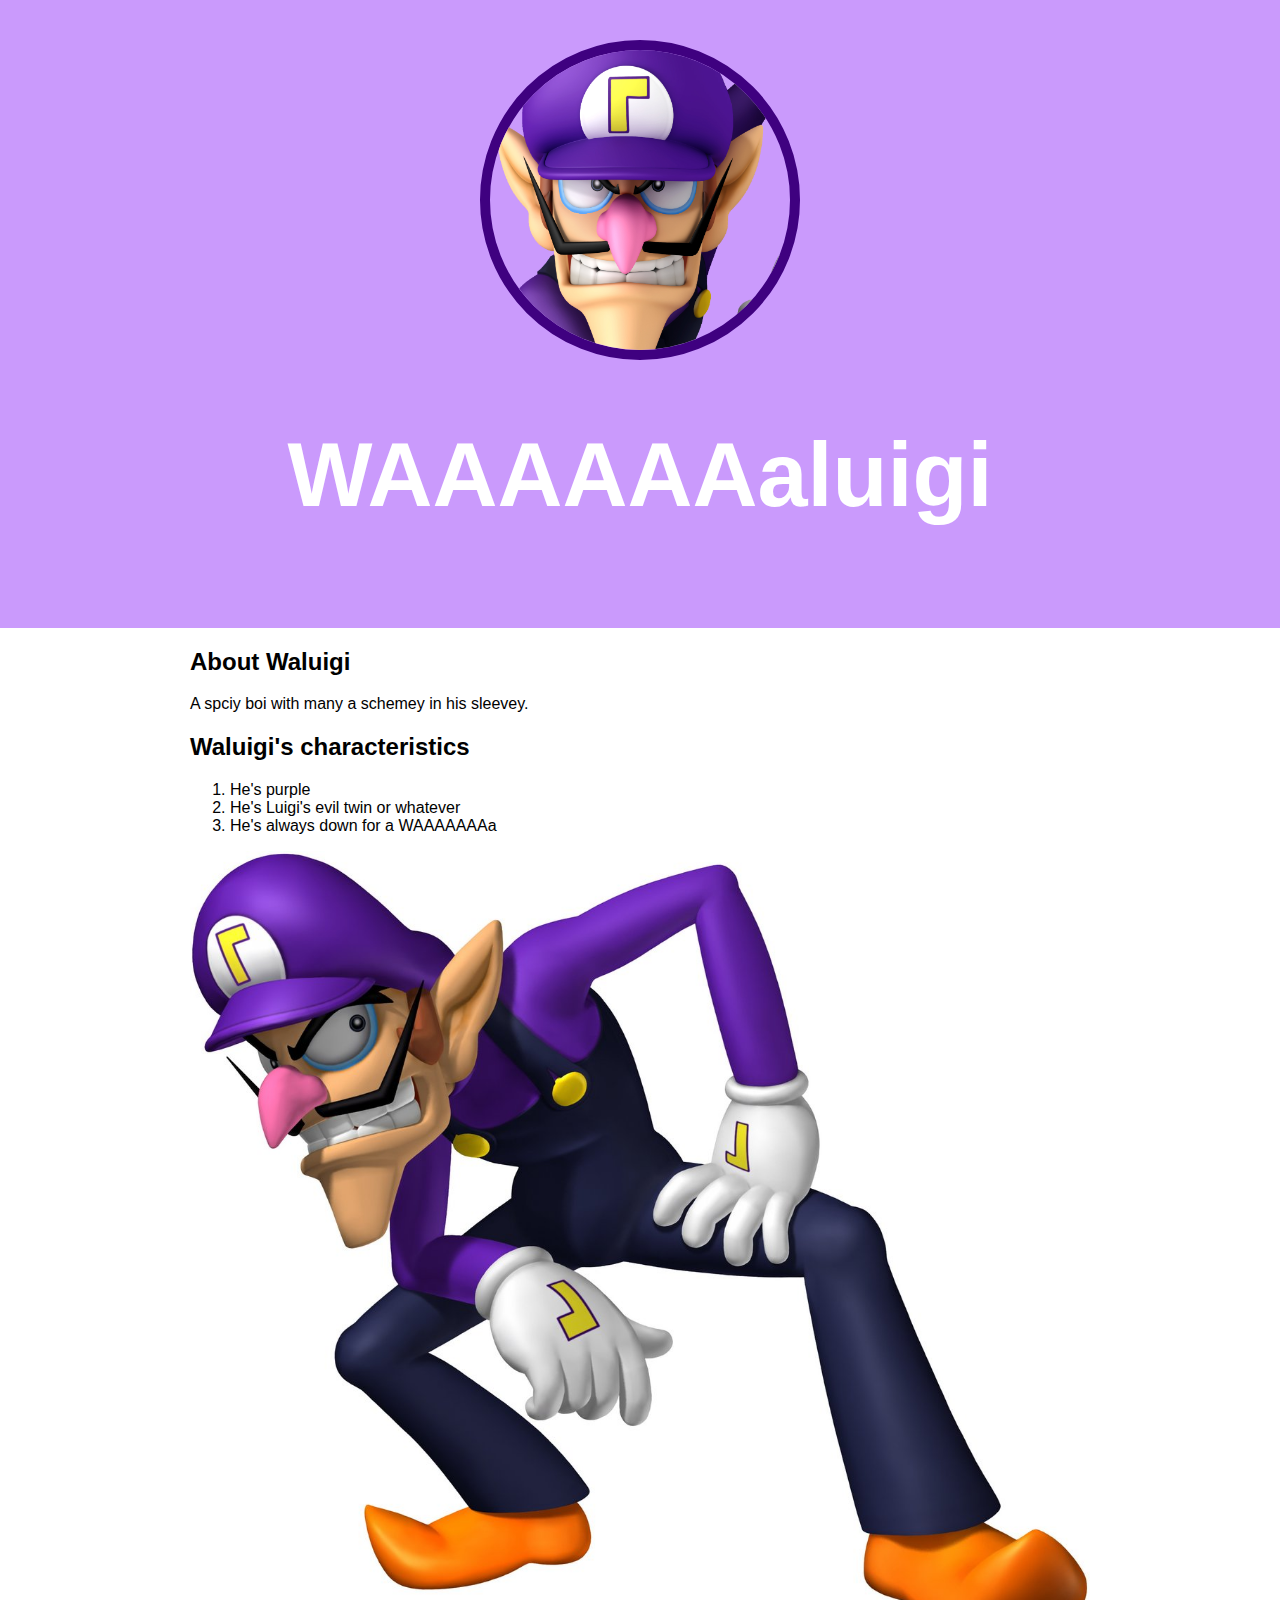
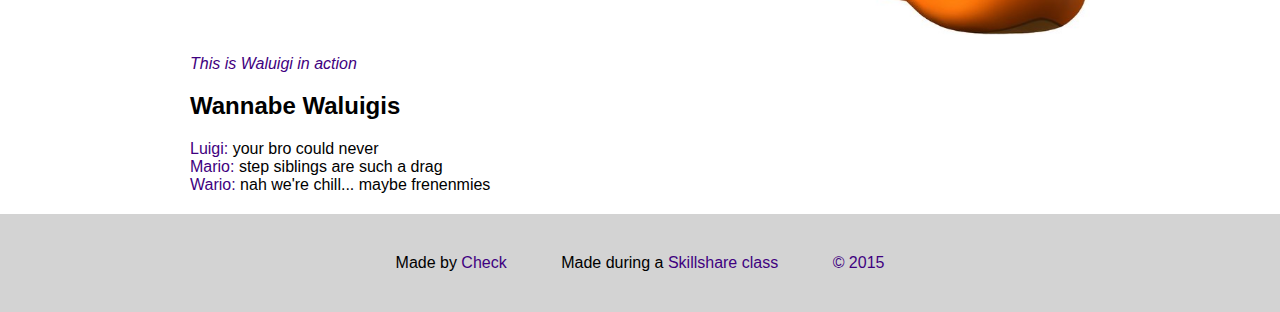
<file: index.html>
<!DOCTYPE html>
<html>
<head>
	<title>WAAAAAAaluigi</title>
	<link rel="stylesheet" type="text/css" href="css/hero.css">
</head>
<!--hey this is the syntax for a comment-->
<body>
	<div class="wrapper">
		<header>
			<img src="img/profile.jpg">
			<h1>WAAAAAAaluigi</h1>
		</header>
		<div class="content">
			<h2>About Waluigi</h2>
			<p>A spciy boi with many a schemey in his sleevey.</p>
			<h2>Waluigi's characteristics</h2>
			<ol>
				<li>He's purple</li>
				<li>He's Luigi's evil twin or whatever</li>
				<li>He's always down for a WAAAAAAAa</li>
			</ol>
			<img class="big-image" src="img/big-image.jpg">
			<p class="caption">This is Waluigi in action</p>
			<h2>Wannabe Waluigis</h2>
			<ul>
				<li><a href="https://en.wikipedia.org/wiki/Luigi" target="_blank" title="swing by ya boi's wiki">Luigi:</a> your bro could never</li>
				<li><a href="https://en.wikipedia.org/wiki/Mario" target="_blank" title="pop a squat on Mario's wiki">Mario:</a> step siblings are such a drag</li>
				<li><a href="https://en.wikipedia.org/wiki/Wario" target="_blank" title="tell him i sent ya">Wario:</a> nah we're chill... maybe frenenmies</li>
			</ul>
		</div>
		<footer>
			<ul>
				<li>Made by <a href="https://github.com/jameschecker" target="_blank" title="visit checker's gh">Check</a></li>
				<li>Made during a <a href="https://skillshare.com" target="_blank" title="visit skillshare">Skillshare class</li>
				<li>&copy; 2015</li>
			</ul>
		</footer>
	</div>

</body>
</html>
</file>
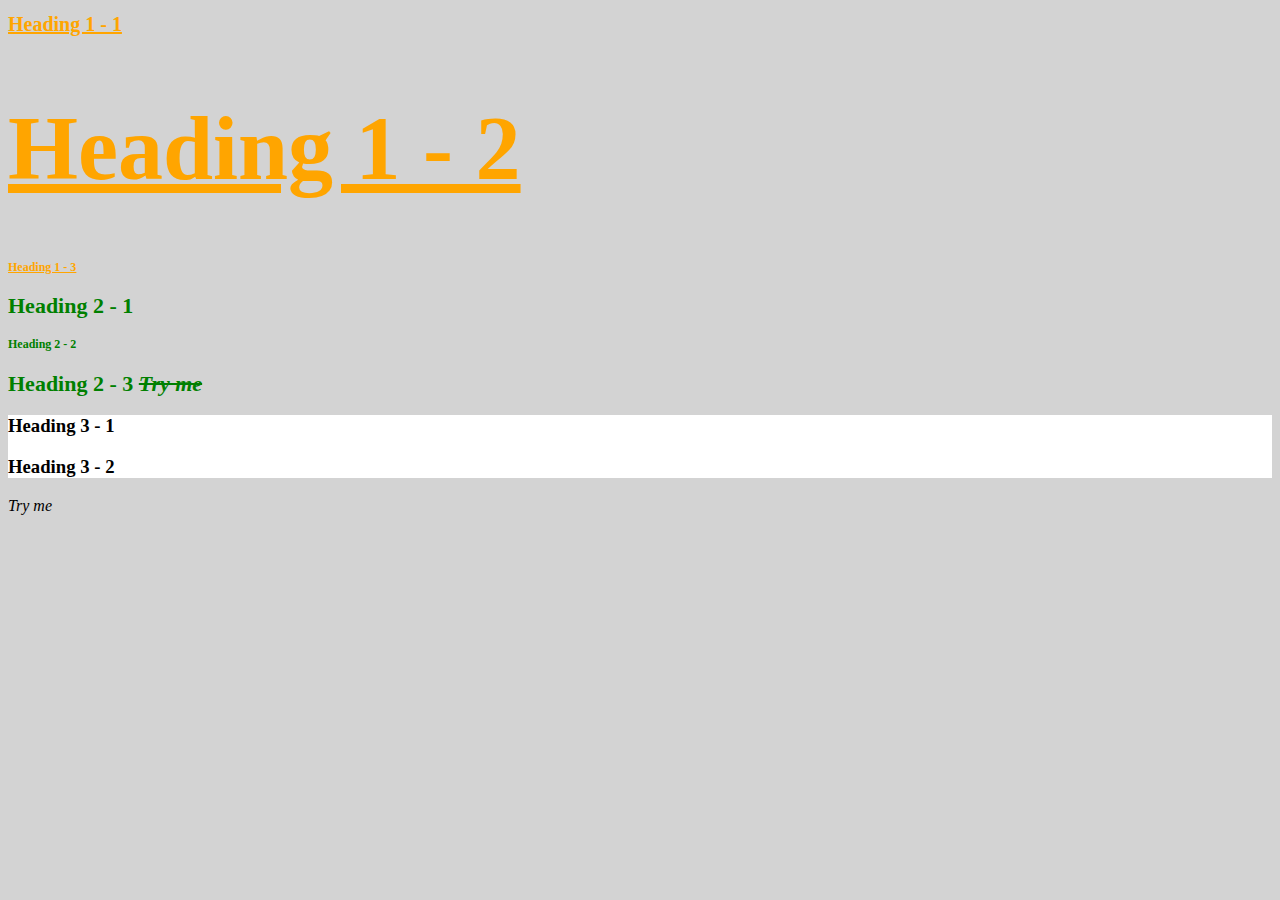
<file: stylish.html>
<!DOCTYPE html>
<html>
<head>
	<title>Stylish</title>
	<link rel="stylesheet" type="text/css" href="css/test.css">
</head>
<body>

<h1 id="first" class="small" style="font-size: 20px;">Heading 1 - 1</h1>
<h1>Heading 1 - 2</h1>
<h1 class="small">Heading 1 - 3</h1>
<h2>Heading 2 - 1</h2>
<h2 class="small">Heading 2 - 2</h2>
<h2>Heading 2 - 3 <span>Try me</span></h2>
<div1>
	<div>
		<div>
			<h3>Heading 3 - 1</h3>
			<h3>Heading 3 - 2</h3>
		</div>
	</div>
</div>

<span>Try me</span>

</body>
</html>
</file>
<file: css/hero.css>
html, body{
	font-family: Arial, sans-serif;
	margin: 0px;

}

header{
	background-color: #CA9AFC;
	padding: 40px 20px;
	text-align: center;
}

h1{
	font-size: 90px;
	color: #FFFFFF;
}

header img{
	border-radius: 174px;
	width: 300px;
	border: 10px solid #3F0180;
}

.content{
	max-width: 900px;
	margin: 0 auto;
	padding: 0 20px;
}

img.big-image{
	max-width: 100%;
}

p.caption{
	font-size: 16px;
	color: #3F0180;
	font-style: italic;
}

ul{
	list-style: none;
	padding: 0;
	margin: 0;
	text-align: left;
}

a{
	color: #3F0180;
	text-decoration: none;
}

footer{
	margin-top: 20px;
	padding: 40px 20px;
	background-color: lightgrey;
}

footer ul{
	text-align: center;

}

footer ul li{
	display: inline-block;
	margin: 0 25px;

}

/*<header>
			<img src="img/profile.jpg">
			<h1>WAAAAAAaluigi</h1>
		</header>*/
</file>
<file: css/test.css>
body{
	background-color: lightgrey;
}
div{
	background-color: white;
}
h1{
color: orange;
font-size: 90px;
text-decoration: underline;
}

h2{
color: green;
font-size: 22px;
}

#first{
font-size: 150px;
}

.small{
font-size: 12px;
}

span{
font-style: italic;
}

h2 span{
text-decoration: line-through;
}
</file>
